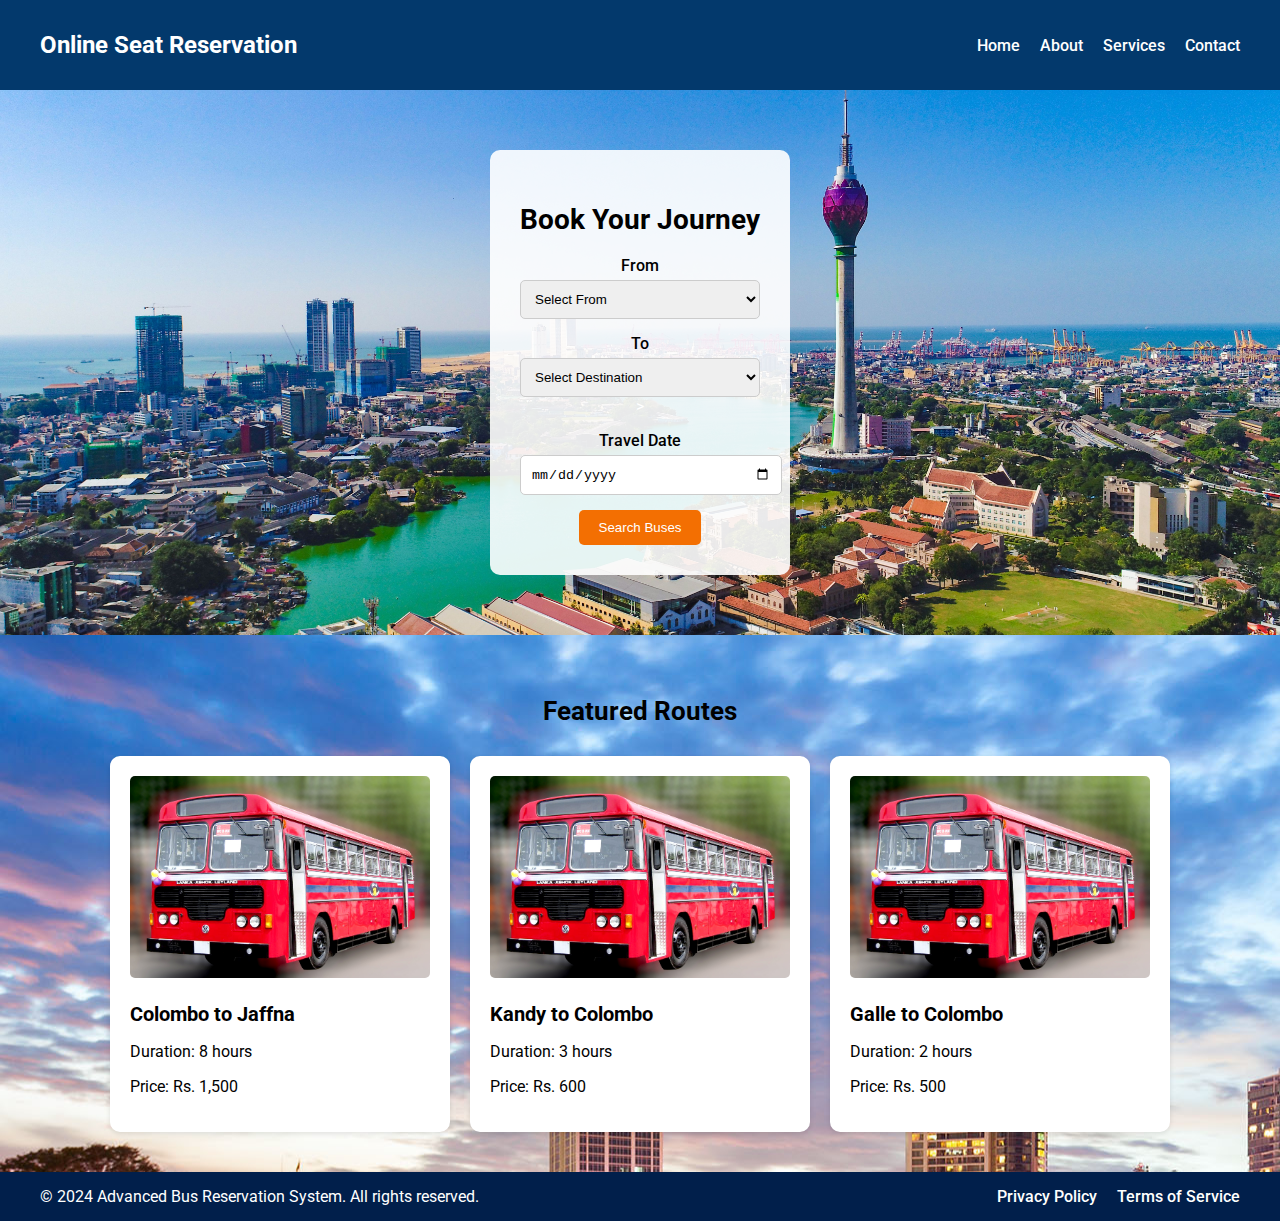
<file: index.html>
<!DOCTYPE html>
<html lang="en">

<head>
    <meta charset="UTF-8">
    <meta name="viewport" content="width=device-width, initial-scale=1.0">
    <title>Advanced Bus Reservation System</title>
    <link rel="stylesheet" href="home.css">
    <link rel="icon" href="bus129_89.jpeg">
    <link href="https://fonts.googleapis.com/css2?family=Roboto:wght@400;500;700&display=swap" rel="stylesheet">
</head>

<body>
    <header>
        <div class="header-content">
            <h1>Online Seat Reservation</h1>
            <nav>
                <ul>
                    <li><a href="index.html">Home</a></li>
                    <li><a href="about.html">About</a></li>
                    <li><a href="services.html">Services</a></li>
                    <li><a href="contact.html">Contact</a></li>
                </ul>
            </nav>
        </div>
    </header>

    <section class="search-section">
        <div class="search-container">
            <h2 style="color:black">Book Your Journey</h2>
            <form id="searchForm">
                <div class="form-group">
                    <label for="from" style="color:black">From</label>
                    <select id="from" name="from">
                        <option value="">Select From</option>
                    </select>
                </div>
                <div class="form-group">
                    <label for="to" style="color:black">To</label>
                    <select id="to" name="to">
                        <option value="">Select Destination</option>
                    </select>
                    >
                </div>
                <div class="form-group">
                    <label for="travelDate" style="color:black">Travel Date</label>
                    <input type="date" id="travelDate" name="travelDate" required>
                </div>
                <button type="submit" >Search Buses</button>
            </form>
        </div>
    </section>
    <!-- Add this section inside your body tag -->



    <section class="featured-routes" >
        <h2>Featured Routes</h2>
        <div class="routes-container">
            <div class="route-card">
                <img src="bus129_89.jpeg" alt="Route Image">
                <h3>Colombo to Jaffna</h3>
                <p>Duration: 8 hours</p>
                <p>Price: Rs. 1,500</p>
            </div>
            <div class="route-card">
                <img src="bus129_89.jpeg" alt="Route Image">
                <h3>Kandy to Colombo</h3>
                <p>Duration: 3 hours</p>
                <p>Price: Rs. 600</p>
            </div>
            <div class="route-card">
                <img src="bus129_89.jpeg" alt="Route Image">
                <h3>Galle to Colombo</h3>
                <p>Duration: 2 hours</p>
                <p>Price: Rs. 500</p>
            </div>
        </div>
    </section>

   

    <footer>
        <div class="footer-content">
            <p>&copy; 2024 Advanced Bus Reservation System. All rights reserved.</p>
            <nav>
                <ul>
                    <li><a href="privacypolicy.html">Privacy Policy</a></li>
                    <li><a href="termsofservice.html">Terms of Service</a></li>
                </ul>
            </nav>
        </div>
    </footer>

    <script src="home.js"></script>
</body>

</html>
</file>
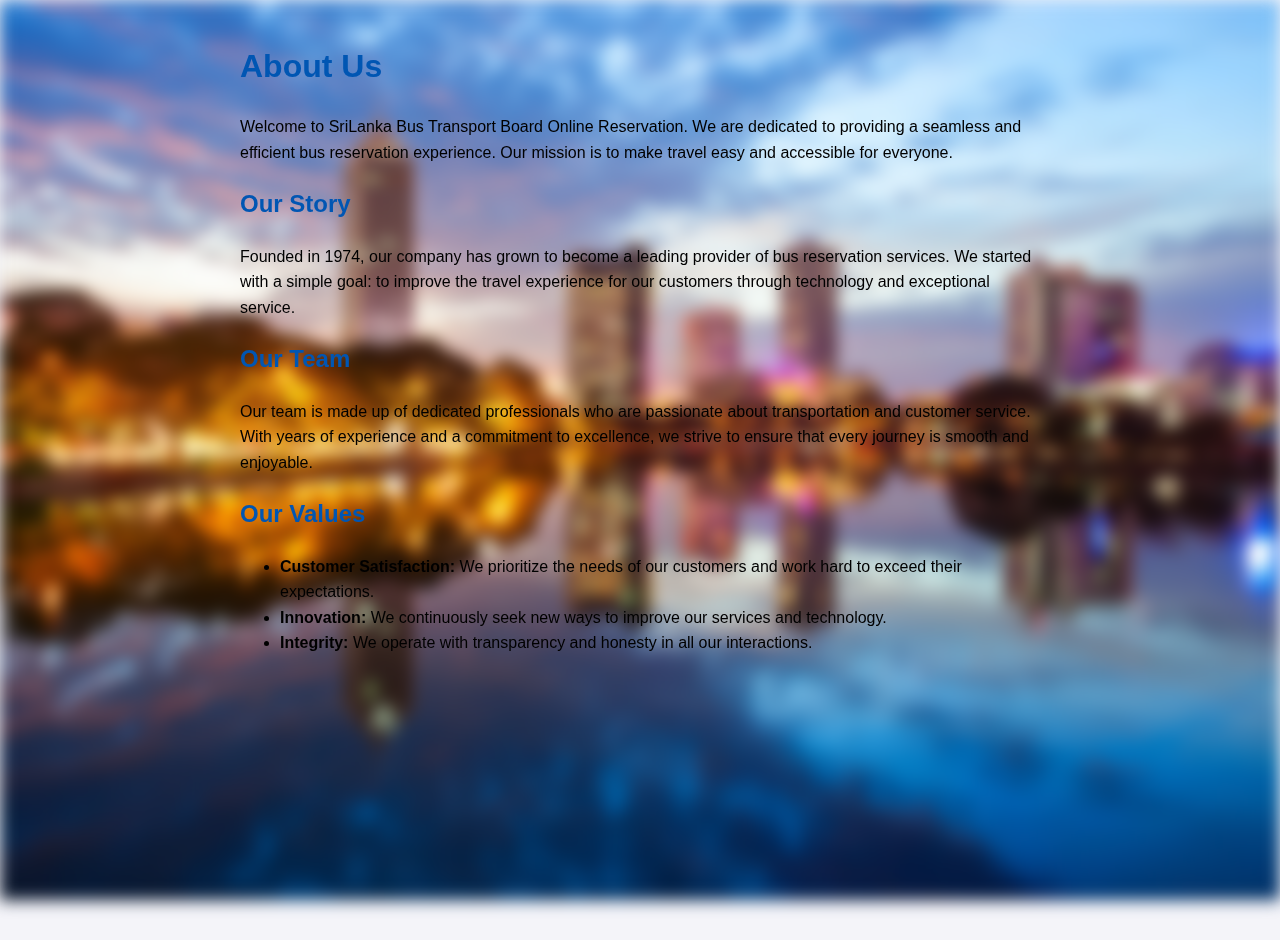
<file: about.html>
<!DOCTYPE html>
<html lang="en">
<head>
    <meta charset="UTF-8">
    <meta name="viewport" content="width=device-width, initial-scale=1.0">
    <title>About Us - Bus Reservation System</title>
    <link rel="icon" href="bus129_89.jpeg">
    <style>
        html, body {
    height: 100%;
    margin: 0;
}

body {
    font-family: Arial, sans-serif;
    line-height: 1.6;
    padding: 20px;
    max-width: 800px;
    margin: auto;
    background-color: #f4f4f9;
    color: #000000;
    position: relative; /* Ensure the pseudo-element is positioned relative to the body */
    /* overflow: hidden Prevent scrollbars from showing if the pseudo-element is larger */
}

body::before {
    content: "";
    position: fixed; /* Use fixed positioning to cover the viewport */
    top: 0;
    left: 0;
    width: 100vw; /* Ensure it covers the full viewport width */
    height: 100vh; /* Ensure it covers the full viewport height */
    background-image: url('image.jpg');
    background-size: cover; /* Ensure the image covers the entire area */
    background-position: center;
    filter: blur(8px); /* Adjust the blur intensity */
    z-index: -1; /* Place the pseudo-element behind the content */
}

        h1, h2 {
            color: #0056b3;
        }
        p {
            margin-bottom: 20px;
        }
    </style>
</head>
<body>
    <h1>About Us</h1>
    <p>Welcome to SriLanka Bus Transport Board Online Reservation. We are dedicated to providing a seamless and efficient bus reservation experience. Our mission is to make travel easy and accessible for everyone.</p>

    <h2>Our Story</h2>
    <p>Founded in 1974, our company has grown to become a leading provider of bus reservation services. We started with a simple goal: to improve the travel experience for our customers through technology and exceptional service.</p>

    <h2>Our Team</h2>
    <p>Our team is made up of dedicated professionals who are passionate about transportation and customer service. With years of experience and a commitment to excellence, we strive to ensure that every journey is smooth and enjoyable.</p>

    <h2>Our Values</h2>
    <ul>
        <li><strong>Customer Satisfaction:</strong> We prioritize the needs of our customers and work hard to exceed their expectations.</li>
        <li><strong>Innovation:</strong> We continuously seek new ways to improve our services and technology.</li>
        <li><strong>Integrity:</strong> We operate with transparency and honesty in all our interactions.</li>
    </ul>
</body>
</html>
</file>
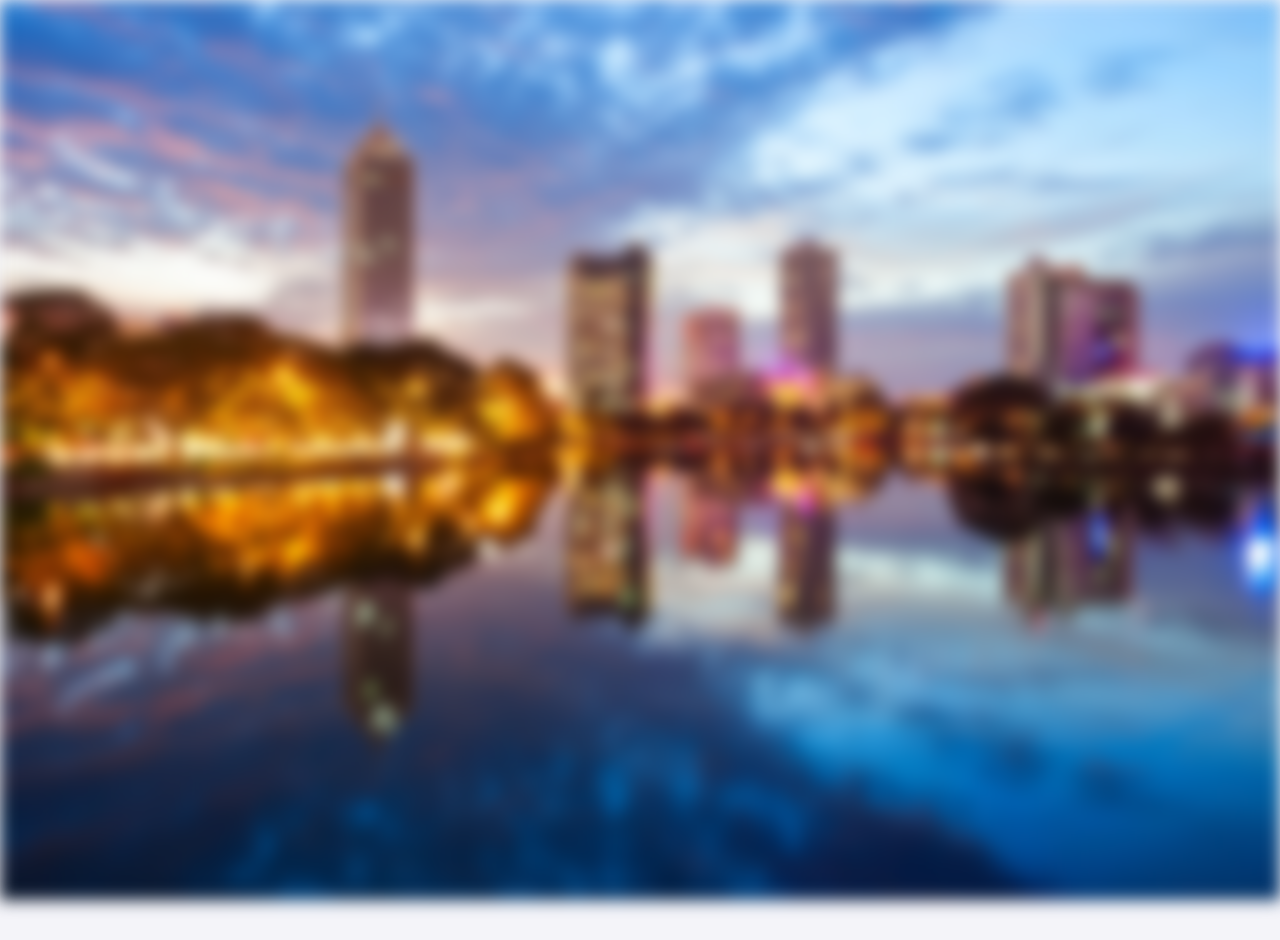
<file: buses.html>
<!DOCTYPE html>
<html lang="en">
<head>
    <meta charset="UTF-8">
    <meta name="viewport" content="width=device-width, initial-scale=1.0">
    <title>Bus Booking</title>
    <link rel="stylesheet" href="buses.css">
    <link rel="icon" href="bus129_89.jpeg">
    <style>
        html, body {
    height: 100%;
    margin: 0;
}

body {
    font-family: Arial, sans-serif;
    line-height: 1.6;
    padding: 20px;
    max-width: 100000px;
    margin: auto;
    background-color: #f4f4f9;
    color: #000000;
    position: relative; /* Ensure the pseudo-element is positioned relative to the body */
    /* overflow: hiddenPrevent scrollbars from showing if the pseudo-element is larger */
}

body::before {
    content: "";
    position: fixed; /* Use fixed positioning to cover the viewport */
    top: 0;
    left: 0;
    width: 100vw; /* Ensure it covers the full viewport width */
    height: 100vh; /* Ensure it covers the full viewport height */
    background-image: url('image.jpg');
    background-size: cover; /* Ensure the image covers the entire area */
    background-position: center;
    filter: blur(8px); /* Adjust the blur intensity */
    z-index: -1; /* Place the pseudo-element behind the content */
}

        .hidden { display: none; }
        .route-card { border: 5px solid #823232; padding: 16px; margin: 16px 0; border-radius: 8px; }
        .route-card img { max-width: 100%; height: auto; border-radius: 8px; }
        .modal { display: none; position: fixed; top: 0; left: 0; width: 100%; height: 100%; background: rgba(157, 23, 23, 0.5); justify-content: center; align-items: center; }
        .modal-content { background: #5b4848; padding: 20px; border-radius: 8px; width: 80%; max-width: 600px; }
        .modal-header, .modal-body, .modal-footer { margin-bottom: 16px; }
        .modal-footer { text-align: right; }
        .btn { padding: 10px 20px; border: none; border-radius: 4px; cursor: pointer; }
        .btn-primary { background-color: #007bff; color: #fff; }
        .btn-secondary { background-color: #6c757d; color: #fff; }
    </style>
</head>
<body>
    <section id="searchResults" class="hidden">
        <h2>Available Buses</h2>
        <div id="resultsContainer">
            <!-- Search results will be displayed here -->
        </div>
    </section>

    <!-- Modal for Seat Booking -->
    <div id="seatModal" class="modal">
        <div class="modal-content">
            <div class="modal-header">
                <h2>Seat Availability</h2>
                <button id="closeModal" class="btn btn-secondary">Close</button>
            </div>
            <div class="modal-body" id="modalBody">
                <!-- Seat details will be injected here -->
            </div>
            <div class="modal-footer">
                <button id="bookSeatButton" class="btn btn-primary" onclick="seats(1)">Book Seat</button>
            </div>
        </div>
    </div>

    <script src="buses.js"></script>
</body>
</html>
</file>
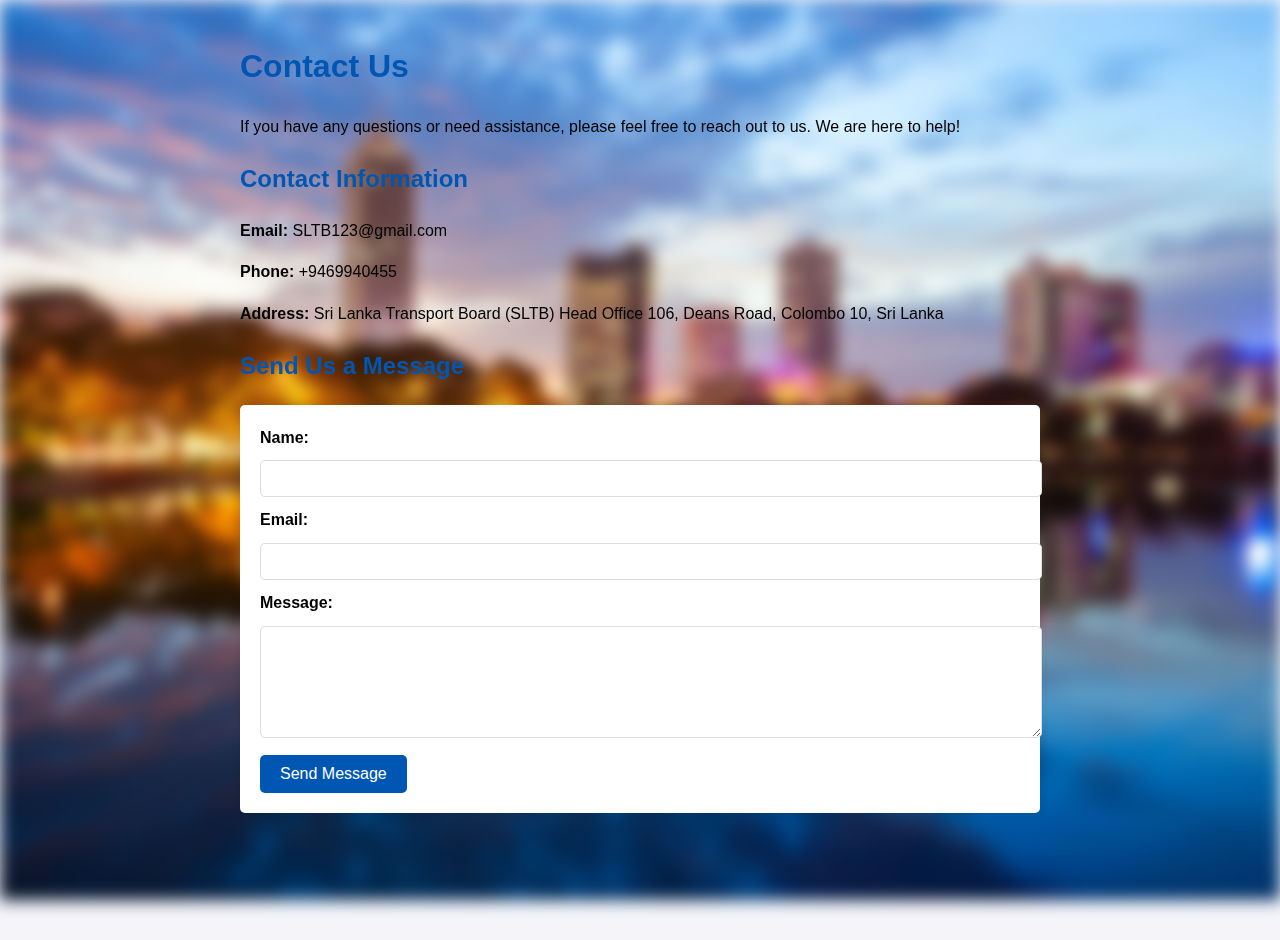
<file: contact.html>
<!DOCTYPE html>
<html lang="en">
<head>
    <meta charset="UTF-8">
    <meta name="viewport" content="width=device-width, initial-scale=1.0">
    <title>Contact Us - Bus Reservation System</title>
    <link rel="icon" href="bus129_89.jpeg">
    <style>
        html, body {
            height: 100%;
            margin: 0;
        }

        body {
            font-family: Arial, sans-serif;
            line-height: 1.6;
            padding: 20px;
            max-width: 800px;
            margin: auto;
            background-color: #f4f4f9;
            color: #000000;
            position: relative; /* Ensure the pseudo-element is positioned relative to the body */
        }

        body::before {
            content: "";
            position: fixed; /* Use fixed positioning to cover the viewport */
            top: 0;
            left: 0;
            width: 100vw; /* Ensure it covers the full viewport width */
            height: 100vh; /* Ensure it covers the full viewport height */
            background-image: url('image.jpg');
            background-size: cover; /* Ensure the image covers the entire area */
            background-position: center;
            filter: blur(8px); /* Adjust the blur intensity */
            z-index: -1; /* Place the pseudo-element behind the content */
        }

        h1, h2 {
            color: #0056b3;
        }
        form {
            background: #fff;
            padding: 20px;
            border-radius: 5px;
            box-shadow: 0 0 10px rgba(0, 0, 0, 0.1);
        }
        label {
            display: block;
            margin-bottom: 10px;
            font-weight: bold;
        }
        input, textarea {
            width: 100%;
            padding: 10px;
            margin-bottom: 10px;
            border: 1px solid #ddd;
            border-radius: 5px;
        }
        button {
            background: #0056b3;
            color: #fff;
            border: none;
            padding: 10px 20px;
            border-radius: 5px;
            cursor: pointer;
            font-size: 16px;
        }
        button:hover {
            background: #004494;
        }
    </style>
</head>
<body>
    <h1>Contact Us</h1>
    <p>If you have any questions or need assistance, please feel free to reach out to us. We are here to help!</p>

    <h2>Contact Information</h2>
    <p><strong>Email:</strong> SLTB123@gmail.com</p>
    <p><strong>Phone:</strong> +9469940455</p>
    <p><strong>Address:</strong> Sri Lanka Transport Board (SLTB)
        Head Office
        106, Deans Road, Colombo 10, Sri Lanka</p>

    <h2>Send Us a Message</h2>
    <form action="[Form Handling URL]" method="post" onsubmit="return validateForm()">
        <label for="name">Name:</label>
        <input type="text" id="name" name="name" required>

        <label for="email">Email:</label>
        <input type="email" id="email" name="email" required>

        <label for="message">Message:</label>
        <textarea id="message" name="message" rows="6" required></textarea>

        <button type="submit">Send Message</button>
    </form>
    
    <script>
        function validateForm() {
            var name = document.getElementById('name').value;
            var email = document.getElementById('email').value;
            var message = document.getElementById('message').value;

            if (!name || !email || !message) {
                alert('Please fill in all fields.');
                return false; // Prevent form submission
            }
            // Redirect to another page if needed after validation
            event.preventDefault(); 
            window.location.href = "msg.html";
            return true; // Allow form submission
        }
    </script>
</body>
</html>
</file>
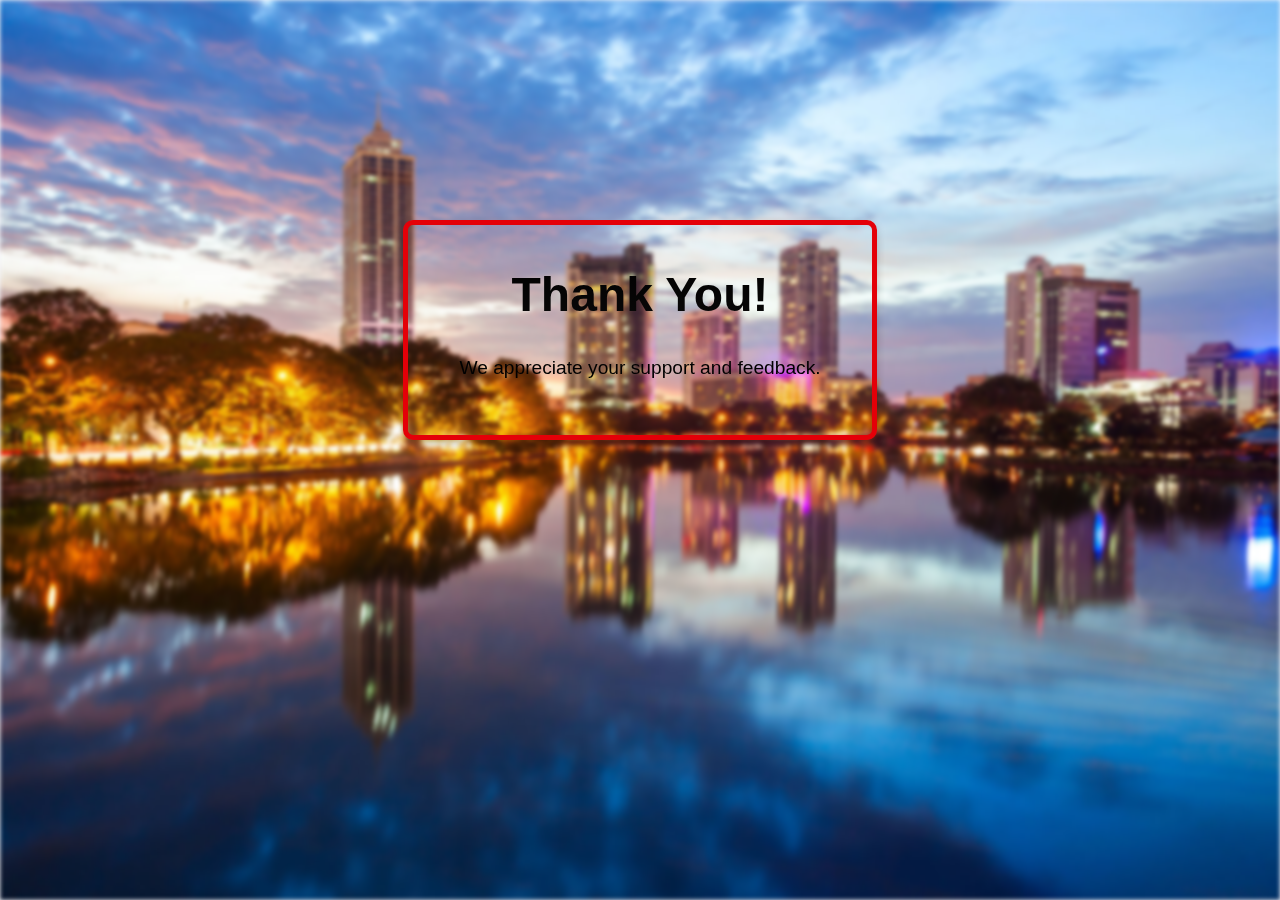
<file: msg.html>
<!DOCTYPE html>
<html lang="en">
<head>
    <meta charset="UTF-8">
    <meta name="viewport" content="width=device-width, initial-scale=1.0">
    <title>Thank You Message</title>
    <link rel="stylesheet" href="msg.css">
</head>
<body>
    <div class="thank-you-message">
        <h1>Thank You!</h1>
        <p>We appreciate your support and feedback.</p>
    </div>
</body>
</html>
</file>
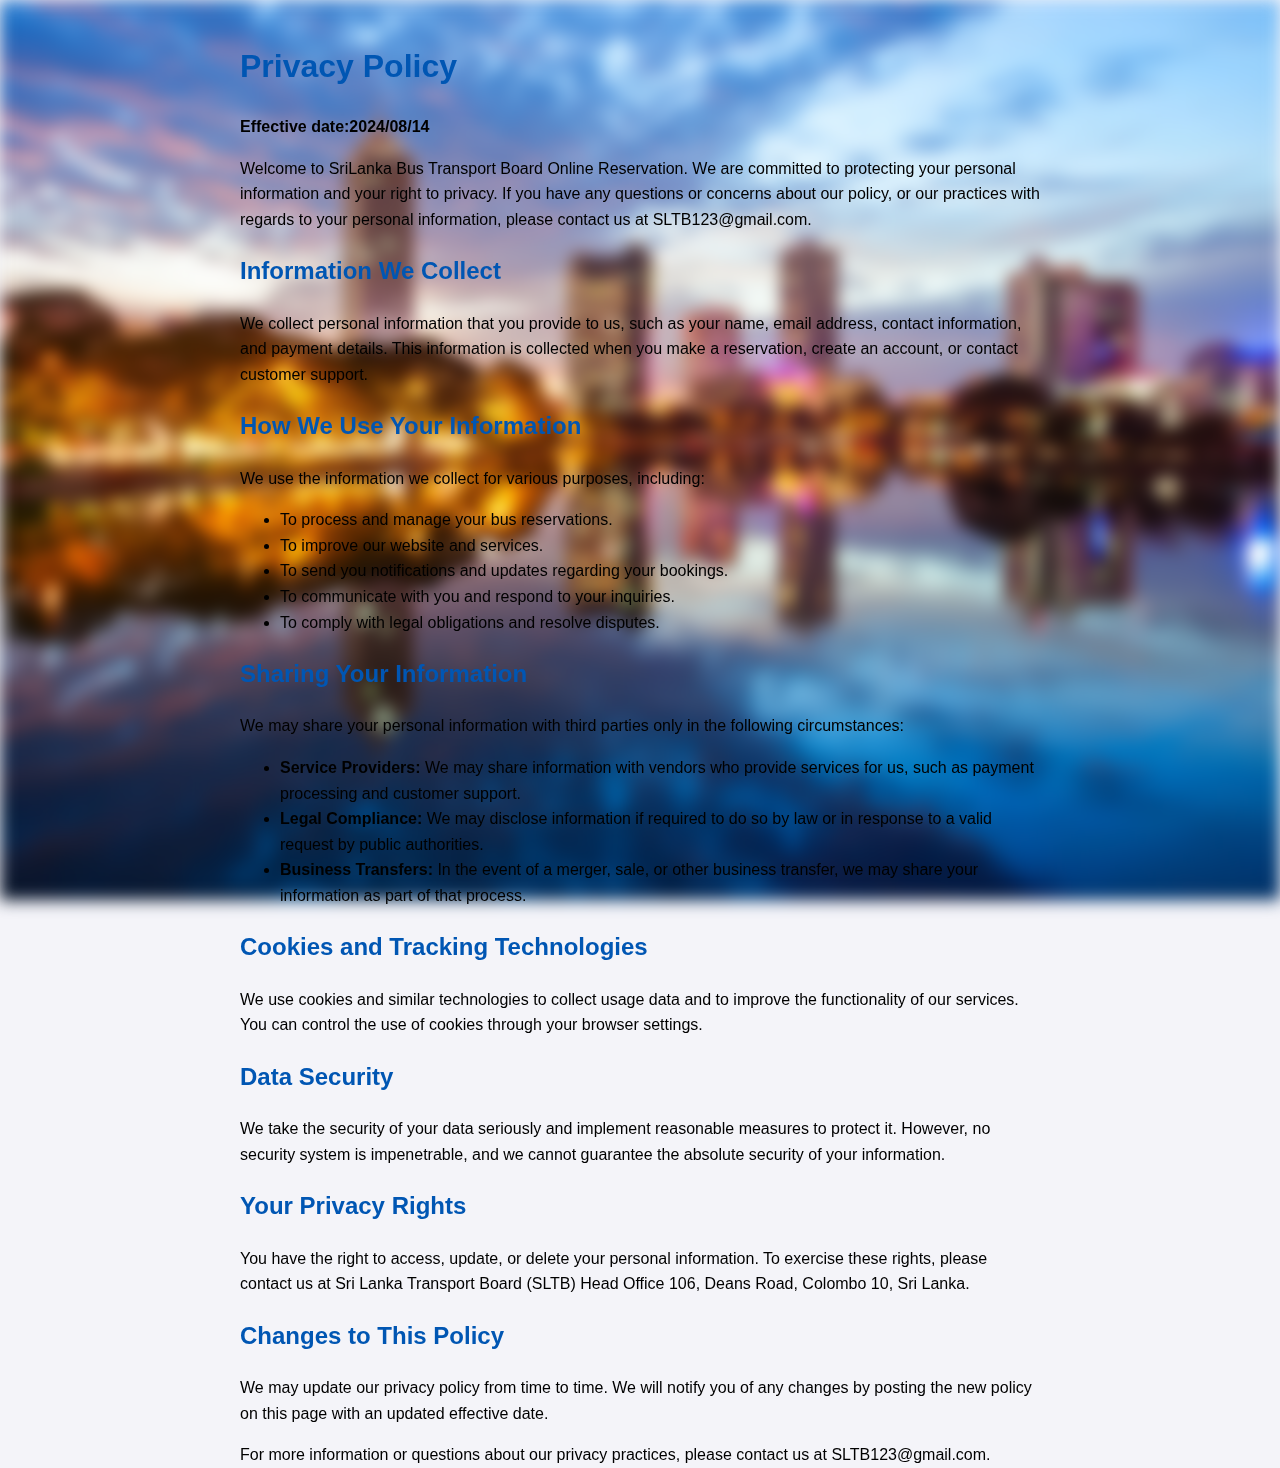
<file: privacypolicy.html>
<!DOCTYPE html>
<html lang="en">
<head>
    <meta charset="UTF-8">
    <meta name="viewport" content="width=device-width, initial-scale=1.0">
    <title>Privacy Policy - Bus Reservation System</title>
    <link rel="icon" href="bus129_89.jpeg">
    <style>
        html, body {
    height: 100%;
    margin: 0;
}

body {
    font-family: Arial, sans-serif;
    line-height: 1.6;
    padding: 20px;
    max-width: 800px;
    margin: auto;
    background-color: #f4f4f9;
    color: #000000;
    position: relative; /* Ensure the pseudo-element is positioned relative to the body */
    /* overflow: hidden Prevent scrollbars from showing if the pseudo-element is larger */
}

body::before {
    content: "";
    position: fixed; /* Use fixed positioning to cover the viewport */
    top: 0;
    left: 0;
    width: 100vw; /* Ensure it covers the full viewport width */
    height: 100vh; /* Ensure it covers the full viewport height */
    background-image: url('image.jpg');
    background-size: cover; /* Ensure the image covers the entire area */
    background-position: center;
    filter: blur(8px); /* Adjust the blur intensity */
    z-index: -1; /* Place the pseudo-element behind the content */
}

        h1, h2, h3 {
            color: #0056b3;
        }
        a {
            color: #0056b3;
            text-decoration: none;
        }
        a:hover {
            text-decoration: underline;
        }
    </style>
</head>
<body>
    <h1>Privacy Policy</h1>
    <p><strong>Effective date:2024/08/14</strong></p>

    <p>Welcome to SriLanka Bus Transport Board Online Reservation. We are committed to protecting your personal information and your right to privacy. If you have any questions or concerns about our policy, or our practices with regards to your personal information, please contact us at SLTB123@gmail.com.</p>

    <h2>Information We Collect</h2>
    <p>We collect personal information that you provide to us, such as your name, email address, contact information, and payment details. This information is collected when you make a reservation, create an account, or contact customer support.</p>

    <h2>How We Use Your Information</h2>
    <p>We use the information we collect for various purposes, including:</p>
    <ul>
        <li>To process and manage your bus reservations.</li>
        <li>To improve our website and services.</li>
        <li>To send you notifications and updates regarding your bookings.</li>
        <li>To communicate with you and respond to your inquiries.</li>
        <li>To comply with legal obligations and resolve disputes.</li>
    </ul>

    <h2>Sharing Your Information</h2>
    <p>We may share your personal information with third parties only in the following circumstances:</p>
    <ul>
        <li><strong>Service Providers:</strong> We may share information with vendors who provide services for us, such as payment processing and customer support.</li>
        <li><strong>Legal Compliance:</strong> We may disclose information if required to do so by law or in response to a valid request by public authorities.</li>
        <li><strong>Business Transfers:</strong> In the event of a merger, sale, or other business transfer, we may share your information as part of that process.</li>
    </ul>

    <h2>Cookies and Tracking Technologies</h2>
    <p>We use cookies and similar technologies to collect usage data and to improve the functionality of our services. You can control the use of cookies through your browser settings.</p>

    <h2>Data Security</h2>
    <p>We take the security of your data seriously and implement reasonable measures to protect it. However, no security system is impenetrable, and we cannot guarantee the absolute security of your information.</p>

    <h2>Your Privacy Rights</h2>
    <p>You have the right to access, update, or delete your personal information. To exercise these rights, please contact us at Sri Lanka Transport Board (SLTB)
        Head Office
        106, Deans Road, Colombo 10, Sri Lanka.</p>

    <h2>Changes to This Policy</h2>
    <p>We may update our privacy policy from time to time. We will notify you of any changes by posting the new policy on this page with an updated effective date.</p>

    <p>For more information or questions about our privacy practices, please contact us at SLTB123@gmail.com.</p>
</body>
</html>
</file>
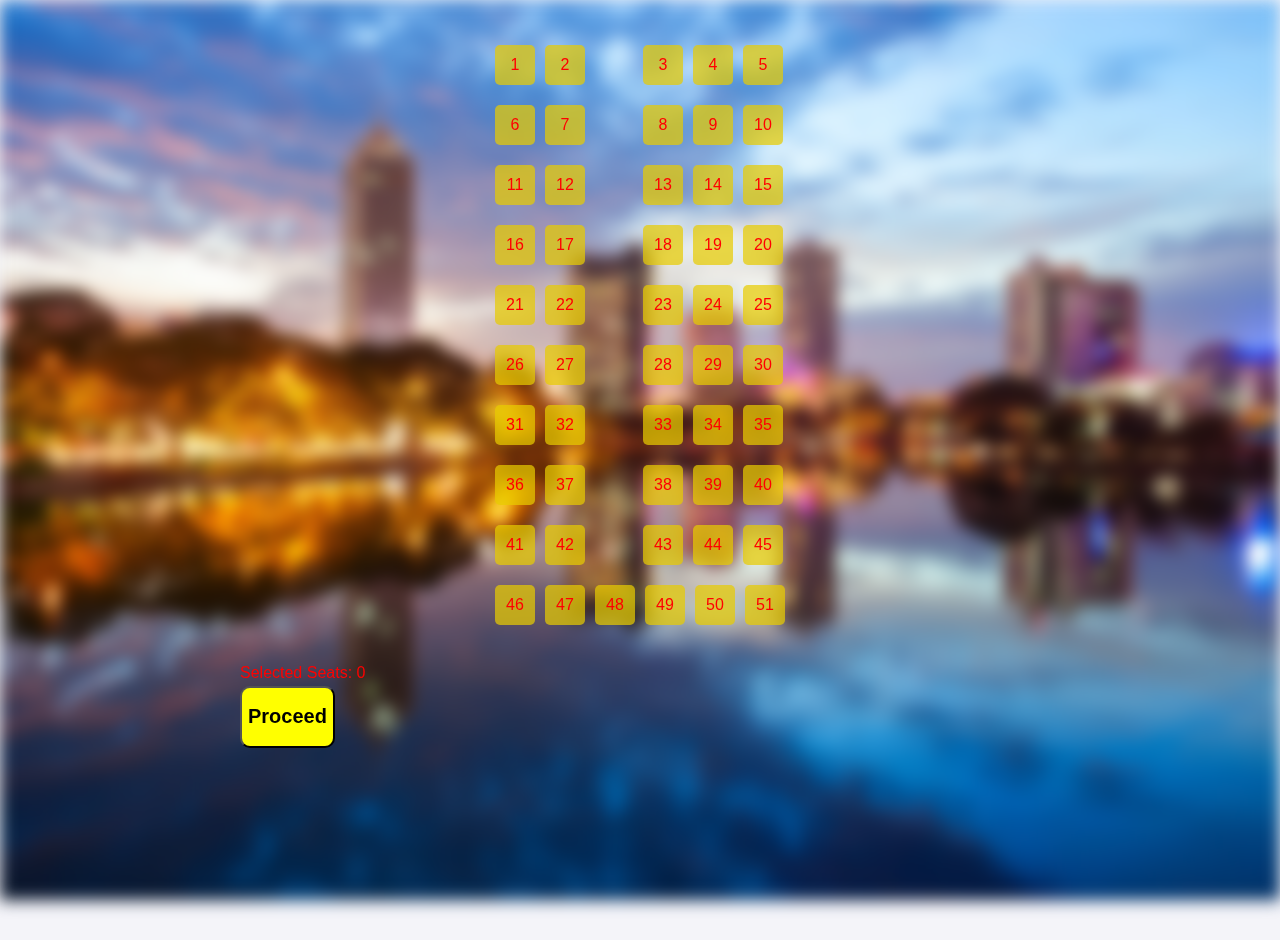
<file: seats.html>
<!-- seat-selection.html -->
<!DOCTYPE html>
<html lang="en">
<head>
    <meta charset="UTF-8">
    <meta name="viewport" content="width=device-width, initial-scale=1.0">
    <title>Bus Seat Layout</title>
    <link rel="stylesheet" href="seats.css">
    <link rel="icon" href="bus129_89.jpeg">
    <style>
        html, body {
    height: 100%;
    margin: 0;
}

body {
    font-family: Arial, sans-serif;
    line-height: 1.6;
    padding: 20px;
    max-width: 800px;
    margin: auto;
    background-color: #f4f4f9;
    color: #ff0000;
    position: relative; /* Ensure the pseudo-element is positioned relative to the body */
    /* overflow: hidde Prevent scrollbars from showing if the pseudo-element is larger */
}

body::before {
    content: "";
    position: fixed; /* Use fixed positioning to cover the viewport */
    top: 0;
    left: 0;
    width: 100vw; /* Ensure it covers the full viewport width */
    height: 100vh; /* Ensure it covers the full viewport height */
    background-image: url('image.jpg');
    background-size: cover; /* Ensure the image covers the entire area */
    background-position: center;
    filter: blur(8px); /* Adjust the blur intensity */
    z-index: -1; /* Place the pseudo-element behind the content */
}

        .seat {
            width: 40px;
            height: 40px;
            background-color: #e7cc00b7;
            margin: 5px;
            display: inline-block;
            text-align: center;
            line-height: 40px;
            cursor: pointer;
        }

        .seat.selected {
            background-color: #0ac63f; /* Change color for selected seats */
        }

        .space {
            width: 48px;
            height: 40px;
            display: inline-block;
        }

        .bus-container {
            display: flex;
            justify-content: center;
        }

        .bus {
            display: flex;
            flex-direction: column;
        }

        .seat-row {
            display: flex;
        }
        .spaces{
            width: 0px;
            height: 40px;
            display: inline-block;

        }
    </style>
</head>
<body>
    <div class="bus-container">
        <div class="bus">
            <div class="seat-row">
                <div class="seat" data-seat="1">1</div>
                <div class="seat" data-seat="2">2</div>
                <div class="space"></div>
                <div class="seat" data-seat="3">3</div>
                <div class="seat" data-seat="4">4</div>
                <div class="seat" data-seat="5">5</div>
            </div>
            <div class="seat-row">
                <div class="seat" data-seat="6">6</div>
                <div class="seat" data-seat="7">7</div>
                <div class="space"></div>
                <div class="seat" data-seat="8">8</div>
                <div class="seat" data-seat="9">9</div>
                <div class="seat" data-seat="10">10</div>
            </div>
            <div class="seat-row">
                <div class="seat" data-seat="11">11</div>
                <div class="seat" data-seat="12">12</div>
                <div class="space"></div>
                <div class="seat" data-seat="13">13</div>
                <div class="seat" data-seat="14">14</div>
                <div class="seat" data-seat="15">15</div>
            </div>
            <div class="seat-row">
                <div class="seat" data-seat="16">16</div>
                <div class="seat" data-seat="17">17</div>
                <div class="space"></div>
                <div class="seat" data-seat="18">18</div>
                <div class="seat" data-seat="19">19</div>
                <div class="seat" data-seat="20">20</div>
            </div>
            <div class="seat-row">
                <div class="seat" data-seat="21">21</div>
                <div class="seat" data-seat="22">22</div>
                <div class="space"></div>
                <div class="seat" data-seat="23">23</div>
                <div class="seat" data-seat="24">24</div>
                <div class="seat" data-seat="25">25</div>
            </div>
            <div class="seat-row">
                <div class="seat" data-seat="26">26</div>
                <div class="seat" data-seat="27">27</div>
                <div class="space"></div>
                <div class="seat" data-seat="28">28</div>
                <div class="seat" data-seat="29">29</div>
                <div class="seat" data-seat="30">30</div>
            </div>
            <div class="seat-row">
                <div class="seat" data-seat="31">31</div>
                <div class="seat" data-seat="32">32</div>
                <div class="space"></div>
                <div class="seat" data-seat="33">33</div>
                <div class="seat" data-seat="34">34</div>
                <div class="seat" data-seat="35">35</div>
            </div>
            <div class="seat-row">
                <div class="seat" data-seat="36">36</div>
                <div class="seat" data-seat="37">37</div>
                <div class="space"></div>
                <div class="seat" data-seat="38">38</div>
                <div class="seat" data-seat="39">39</div>
                <div class="seat" data-seat="40">40</div>
            </div>
            <div class="seat-row">
                <div class="seat" data-seat="41">41</div>
                <div class="seat" data-seat="42">42</div>
                <div class="space"></div>
                <div class="seat" data-seat="43">43</div>
                <div class="seat" data-seat="44">44</div>
                <div class="seat" data-seat="45">45</div>
            </div>
            <div class="seat-row" >
                <div class="seat" data-seat="46">46</div>
                <div class="spaces"></div>
                <div class="seat" data-seat="47">47</div>
                <div class="spaces"></div>
                <!-- <div class="space"></div> -->
                <div class="seat" data-seat="48">48</div>
                <div class="spaces"></div>
                <div class="seat" data-seat="49">49</div>
                <div class="spaces"></div>
                <div class="seat" data-seat="50">50</div>
                <div class="spaces"></div>
                <div class="seat" data-seat="51">51</div>
            </div>
        </div>
    </div>
    <div id="seat-count">Selected Seats: 0</div>

    <button style="color:black; background-color:yellow; border-radius: 10px;" onclick="pay()"><h2>Proceed</h2></button>

    <script src="seats.js"></script>
</body>
</html>
</file>
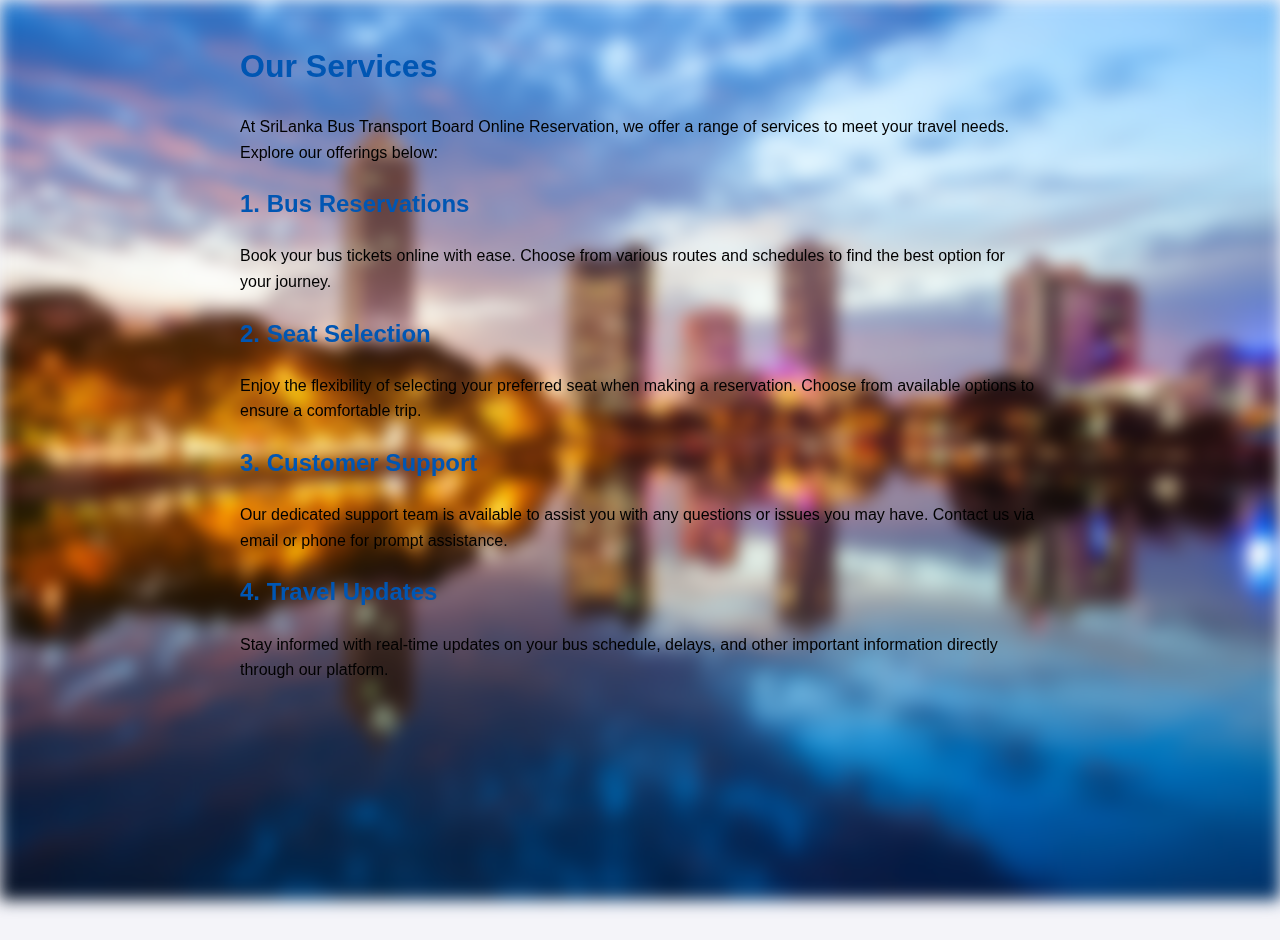
<file: services.html>
<!DOCTYPE html>
<html lang="en">
<head>
    <meta charset="UTF-8">
    <meta name="viewport" content="width=device-width, initial-scale=1.0">
    <title>Our Services - Bus Reservation System</title>
    <link rel="icon" href="bus129_89.jpeg">
    <style>
        html, body {
    height: 100%;
    margin: 0;
}

body {
    font-family: Arial, sans-serif;
    line-height: 1.6;
    padding: 20px;
    max-width: 800px;
    margin: auto;
    background-color: #f4f4f9;
    color: #000000;
    position: relative; /* Ensure the pseudo-element is positioned relative to the body */
    /* overflow: hidden Prevent scrollbars from showing if the pseudo-element is larger */
}

body::before {
    content: "";
    position: fixed; /* Use fixed positioning to cover the viewport */
    top: 0;
    left: 0;
    width: 100vw; /* Ensure it covers the full viewport width */
    height: 100vh; /* Ensure it covers the full viewport height */
    background-image: url('image.jpg');
    background-size: cover; /* Ensure the image covers the entire area */
    background-position: center;
    filter: blur(8px); /* Adjust the blur intensity */
    z-index: -1; /* Place the pseudo-element behind the content */
}

        h1, h2 {
            color: #0056b3;
        }
        ul {
            list-style-type: none;
            padding: 0;
        }
        li {
            background: #fff;
            border: 1px solid #ddd;
            margin-bottom: 10px;
            padding: 15px;
            border-radius: 5px;
        }
    </style>
</head>
<body>
    <h1>Our Services</h1>
    <p>At SriLanka Bus Transport Board Online Reservation, we offer a range of services to meet your travel needs. Explore our offerings below:</p>

    <h2>1. Bus Reservations</h2>
    <p>Book your bus tickets online with ease. Choose from various routes and schedules to find the best option for your journey.</p>

    <h2>2. Seat Selection</h2>
    <p>Enjoy the flexibility of selecting your preferred seat when making a reservation. Choose from available options to ensure a comfortable trip.</p>

    <h2>3. Customer Support</h2>
    <p>Our dedicated support team is available to assist you with any questions or issues you may have. Contact us via email or phone for prompt assistance.</p>

    <h2>4. Travel Updates</h2>
    <p>Stay informed with real-time updates on your bus schedule, delays, and other important information directly through our platform.</p>
</body>
</html>
</file>
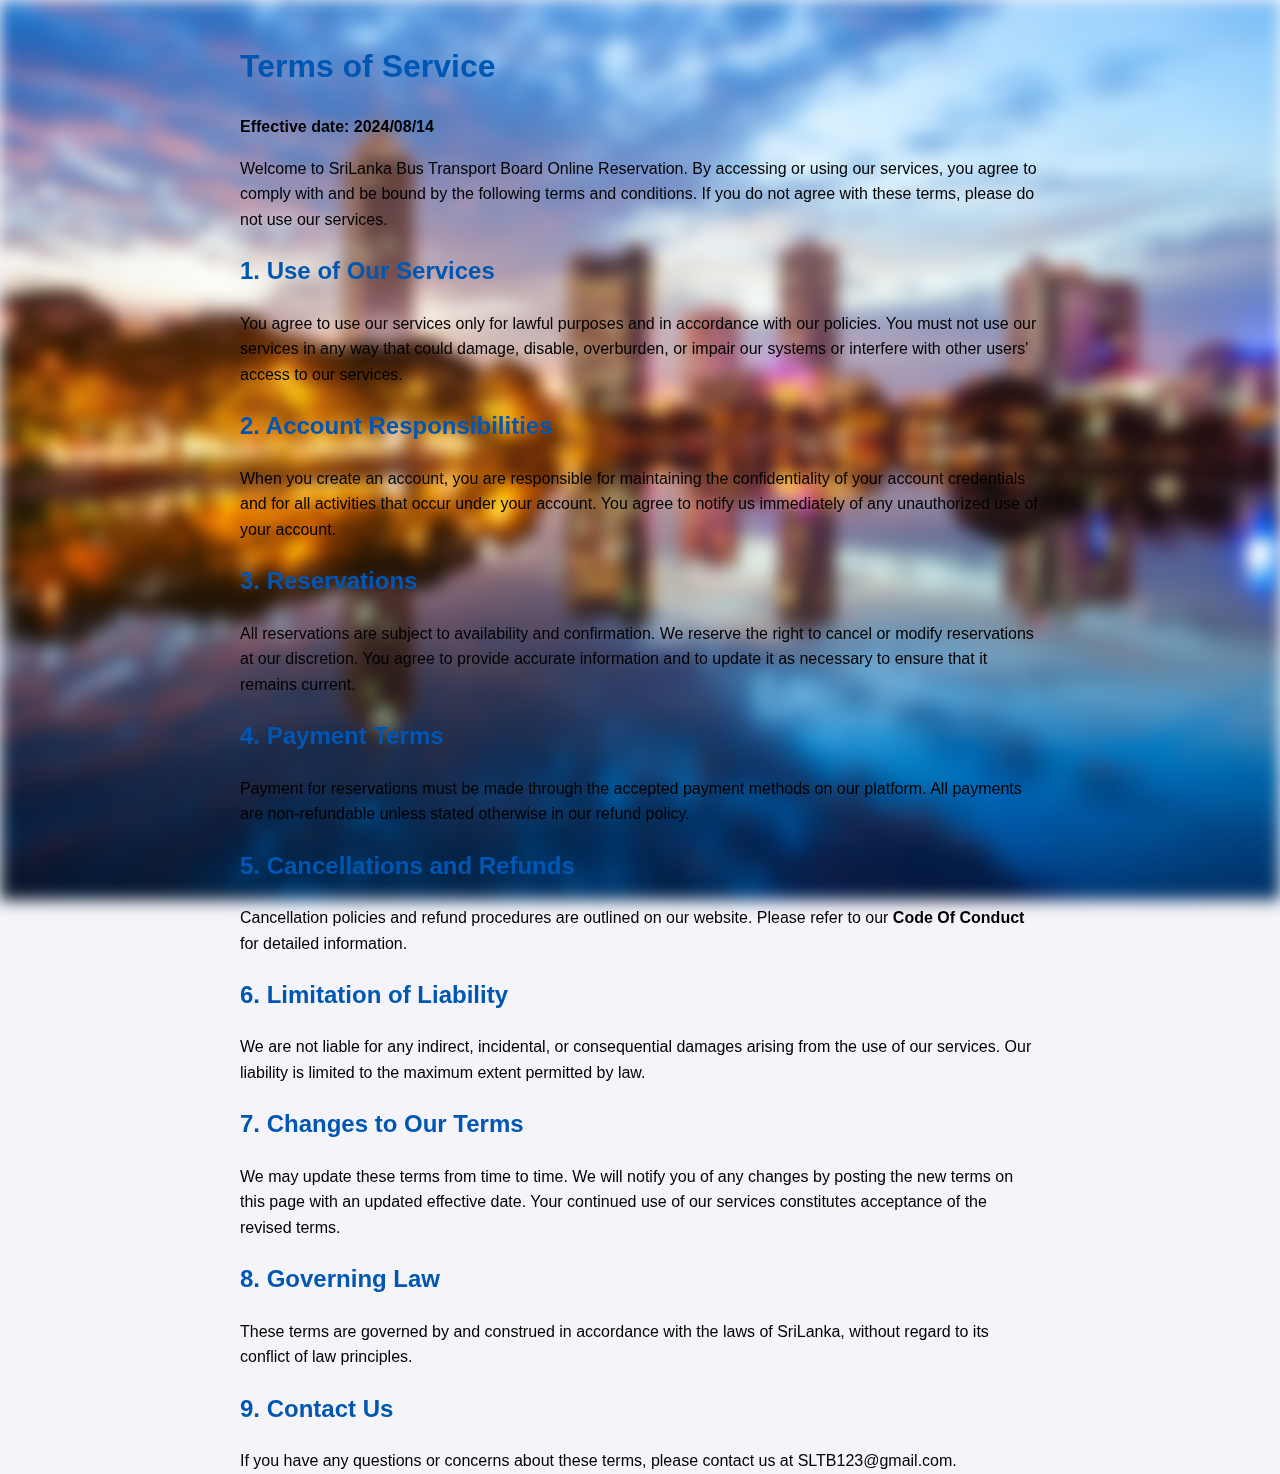
<file: termsofservice.html>
<!DOCTYPE html>
<html lang="en">
<head>
    <meta charset="UTF-8">
    <meta name="viewport" content="width=device-width, initial-scale=1.0">
    <title>Terms of Service - Bus Reservation System</title>
    <link rel="icon" href="bus129_89.jpeg">
    <style>
       html, body {
    height: 100%;
    margin: 0;
}

body {
    font-family: Arial, sans-serif;
    line-height: 1.6;
    padding: 20px;
    max-width: 800px;
    margin: auto;
    background-color: #f4f4f9;
    color: #000000;
    position: relative; /* Ensure the pseudo-element is positioned relative to the body */
    /* overflow: h; Prevent scrollbars from showing if the pseudo-element is larger */
}

body::before {
    content: "";
    position: fixed; /* Use fixed positioning to cover the viewport */
    top: 0;
    left: 0;
    width: 100vw; /* Ensure it covers the full viewport width */
    height: 100vh; /* Ensure it covers the full viewport height */
    background-image: url('image.jpg');
    background-size: cover; /* Ensure the image covers the entire area */
    background-position: center;
    filter: blur(8px); /* Adjust the blur intensity */
    z-index: -1; /* Place the pseudo-element behind the content */
}

        h1, h2, h3 {
            color: #0056b3;
        }
        a {
            color: #0056b3;
            text-decoration: none;
        }
        a:hover {
            text-decoration: underline;
        }
    </style>
</head>
<body>
    <h1>Terms of Service</h1>
    <p><b>Effective date: 2024/08/14</b></p>

    <p>Welcome to SriLanka Bus Transport Board Online Reservation. By accessing or using our services, you agree to comply with and be bound by the following terms and conditions. If you do not agree with these terms, please do not use our services.</p>

    <h2>1. Use of Our Services</h2>
    <p>You agree to use our services only for lawful purposes and in accordance with our policies. You must not use our services in any way that could damage, disable, overburden, or impair our systems or interfere with other users' access to our services.</p>

    <h2>2. Account Responsibilities</h2>
    <p>When you create an account, you are responsible for maintaining the confidentiality of your account credentials and for all activities that occur under your account. You agree to notify us immediately of any unauthorized use of your account.</p>

    <h2>3. Reservations</h2>
    <p>All reservations are subject to availability and confirmation. We reserve the right to cancel or modify reservations at our discretion. You agree to provide accurate information and to update it as necessary to ensure that it remains current.</p>

    <h2>4. Payment Terms</h2>
    <p>Payment for reservations must be made through the accepted payment methods on our platform. All payments are non-refundable unless stated otherwise in our refund policy.</p>

    <h2>5. Cancellations and Refunds</h2>
    <p>Cancellation policies and refund procedures are outlined on our website. Please refer to our <b>Code Of Conduct</b> for detailed information.</p>

    <h2>6. Limitation of Liability</h2>
    <p>We are not liable for any indirect, incidental, or consequential damages arising from the use of our services. Our liability is limited to the maximum extent permitted by law.</p>

    <h2>7. Changes to Our Terms</h2>
    <p>We may update these terms from time to time. We will notify you of any changes by posting the new terms on this page with an updated effective date. Your continued use of our services constitutes acceptance of the revised terms.</p>

    <h2>8. Governing Law</h2>
    <p>These terms are governed by and construed in accordance with the laws of SriLanka, without regard to its conflict of law principles.</p>

    <h2>9. Contact Us</h2>
    <p>If you have any questions or concerns about these terms, please contact us at SLTB123@gmail.com.</p>
</body>
</html>
</file>
<file: home.css>
body {
    margin: 0;
    font-family: 'Roboto', sans-serif;
}

header {
    background-color: #03396c;
    color: #fff;
    padding: 15px 0;
}

.header-content {
    max-width: 1200px;
    margin: 0 auto;
    display: flex;
    justify-content: space-between;
    align-items: center;
    padding: 0 20px;
}

header h1 {
    font-size: 24px;
}

nav ul {
    list-style: none;
    margin: 0;
    padding: 0;
    display: flex;
}

nav ul li {
    margin-left: 20px;
}

nav ul li a {
    color: #fff;
    text-decoration: none;
    font-weight: 500;
}

.search-section {
    background-image: url('colombo-sri-lanka-12fb929f68f145379077137d65531e81.jpg');
    background-size: cover;
    background-position: center;
    padding: 60px 0;
    color: #fff;
    text-align: center;
}

.search-container {
    background: rgba(255, 255, 255, 0.9);
    padding: 30px;
    border-radius: 10px;
    display: inline-block;
}

.search-section h2 {
    font-size: 28px;
    margin-bottom: 20px;
}

.form-group {
    margin-bottom: 15px;
}

.form-group label {
    display: block;
    font-weight: 500;
    margin-bottom: 5px;
}

.form-group select,
.form-group input {
    width: 100%;
    padding: 10px;
    border-radius: 5px;
    border: 1px solid #ccc;
}

button[type="submit"] {
    padding: 10px 20px;
    background-color: #f36f02;
    color: #fff;
    border: none;
    border-radius: 5px;
    cursor: pointer;
    font-weight: 500;
}

.featured-routes {
    padding: 40px 20px;
    background-color: #1457bc;
    background-image: url('image.jpg');
    text-align: center;
}

.featured-routes h2 {
    font-size: 26px;
    margin-bottom: 30px;
}

.routes-container {
    display: flex;
    justify-content: center;
    gap: 20px;
}

.route-card {
    background: #fff;
    padding: 20px;
    border-radius: 10px;
    width: 300px;
    box-shadow: 0 2px 5px rgba(0, 0, 0, 0.1);
    text-align: left;
}

.route-card img {
    width: 100%;
    border-radius: 5px;
    margin-bottom: 10px;
}

.route-card h3 {
    font-size: 20px;
    margin: 10px 0;
}

.about-us {
    padding: 40px 20px;
    background-color: #03396c;
    color: #fff;
    text-align: center;
}

.about-us h2 {
    font-size: 26px;
    margin-bottom: 20px;
}

footer {
    background-color: #011f4b;
    color: #fff;
    padding: 15px 0;
    text-align: center;
}

.footer-content {
    max-width: 1200px;
    margin: 0 auto;
    display: flex;
    justify-content: space-between;
    align-items: center;
    padding: 0 20px;
}

.footer-content p {
    margin: 0;
}

footer nav ul {
    display: flex;
}

footer nav ul li {
    margin-left: 20px;
}

footer nav ul li a {
    color: #fff;
    text-decoration: none;
    font-weight: 500;
}
.hidden {
    display: none;
}
</file>
<file: buses.css>
#resultsContainer {
    display: flex;
    flex-wrap: wrap;
    justify-content: center; /* Center the cards horizontally */
    gap: 20px; /* Add space between cards */
}

.route-card {
    background-color: #000000;
    border: 1px solid #ddd;
    border-radius: 8px;
    box-shadow: 0 4px 8px rgba(0, 0, 0, 0.1);
    padding: 20px;
    max-width: 300px; /* Limit card width */
    text-align: center; /* Center text inside card */
}

.route-card img {
    width: 100%;
    height: auto;
    border-radius: 8px;
}

.route-card h3 {
    margin-top: 10px;
    font-size: 1.2em;
    color: #ffffff;
}

.route-card p {
    margin: 10px 0;
    color: #ffffff;
}

.route-card .btn {
    background-color: #007bff;
    color: #fff;
    border: none;
    padding: 10px 15px;
    border-radius: 5px;
    cursor: pointer;
    text-decoration: none;
}

.route-card .btn:hover {
    background-color: #0056b3;
}

.bus-details {
    margin-top: 10px;
}
</file>
<file: msg.css>
body {
    font-family: Arial, sans-serif;
    line-height: 1.6;
    padding: 20px;
    max-width: 800px;
    margin: auto;
    background-color: #f4f4f9;
    color: #000000;
    position: relative; /* Ensure the pseudo-element is positioned relative to the body */
    /* overflow: hidden Prevent scrollbars from showing if the pseudo-element is larger */
}

body::before {
    content: "";
    position: fixed; /* Use fixed positioning to cover the viewport */
    top: 0;
    left: 0;
    width: 100vw; /* Ensure it covers the full viewport width */
    height: 100vh; /* Ensure it covers the full viewport height */
    background-image: url('image.jpg');
    background-size: cover; /* Ensure the image covers the entire area */
    background-position: center;
    filter: blur(2px); /* Adjust the blur intensity */
    z-index: -1; /* Place the pseudo-element behind the content */
}

.thank-you-message {
    text-align: center;
    padding: 2rem;
    background-image: none;
    border-radius: 10px;
    box-shadow: 0 4px 8px rgba(0, 0, 0, 0.2);
    color: #000000;
    border: 5px solid #e40008;
    max-width: 400px;
    margin: 200px auto;
}

.thank-you-message h1 {
    font-size: 3rem;
    background: -webkit-linear-gradient(#000000, #0b0a0a);
    -webkit-background-clip: text;
    -webkit-text-fill-color: transparent;
    margin: 0;
}

.thank-you-message p {
    font-size: 1.2rem;
    background: -webkit-linear-gradient(#020202, #000000);
    -webkit-background-clip: text;
    -webkit-text-fill-color: transparent;
}
</file>
<file: seats.css>
.bus-container {
    display: flex;
    justify-content: center;
    align-items: center;
    padding: 20px;
}

.bus {
    display: flex;
    flex-direction: column;
    align-items: flex-start;
}

.seat-row {
    display: flex;
    align-items: center;
    margin-bottom: 10px;
}

.seat {
    width: 40px;
    justify-content: center;
    text-align: center;
    height: 40px;
    background-color: #9ad716;
    margin: 5px;
    border-radius: 5px;
    cursor: pointer;
    transition: background-color 0.3s;
}

.space {
    width: 20px; /* Space between seats */
}

.seat.selected {
    background-color: #0de409; /* Set color for selected seats */
}
</file>
